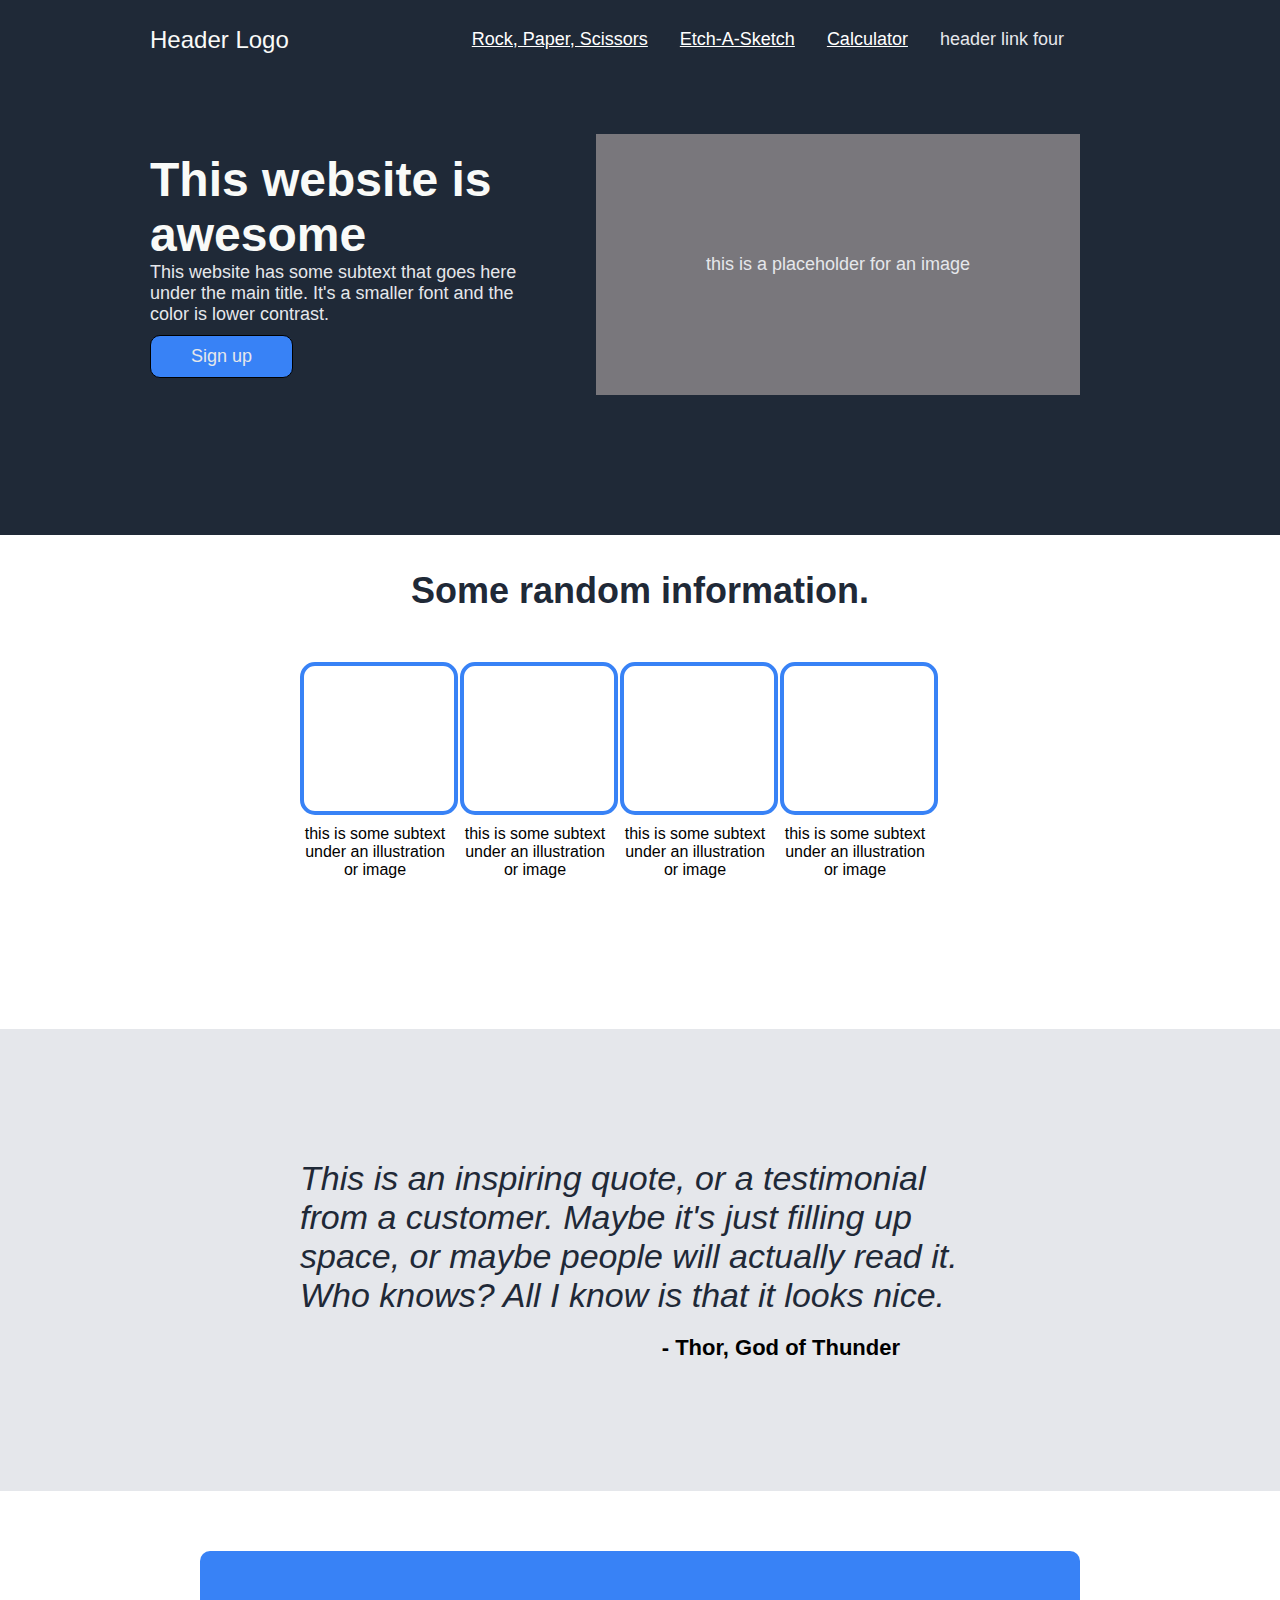
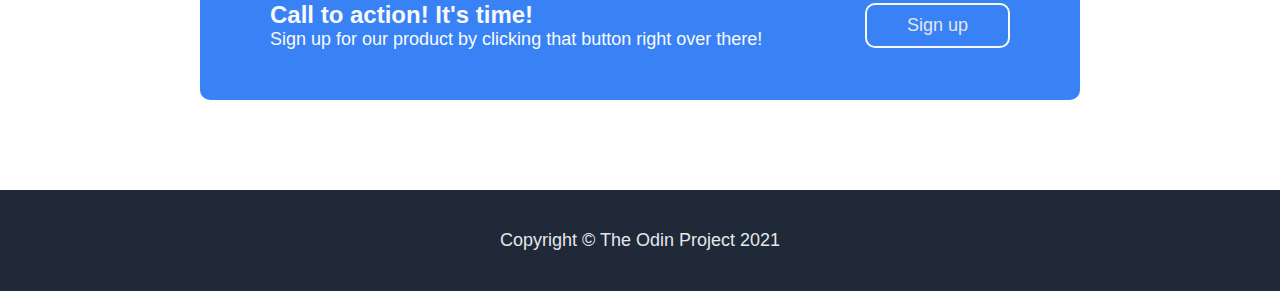
<file: index.html>
<!DOCTYPE html>
<html lang="en">
  <head>
    <meta charset="UTF-8" />
    <meta name="viewport" content="width=device-width, initial-scale=1.0" />
    <link rel="stylesheet" href="styles.css" />
    <link
      href="https://fonts.googleapis.com/css2?family=Roboto:ital,wght@0,100;0,400;0,700;0,900;1,100&display=swap"
      rel="font"
    />
    <title>Landing Page</title>
  </head>

  <body>
    <header>
      <nav class="flex-container dark-background">
        <div id="nav-logo">
          <p>Header Logo</p>
        </div>
        <ul id="nav-links" class="hero-header-text">
         <li><a href="RockPaperScissors/">Rock, Paper, Scissors</a></li>
          <li><a href="EtchASketch/">Etch-A-Sketch</a></li>
          <li><a href="Calculator/">Calculator</a></li>
          <li>header link four</li>
        </ul>
      </nav>
    </header>

    <section id="hero-container" class="flex-container dark-background">
      <div class="hero-content">
        <h1 id="hero-main-text">This website is awesome</h1>
        <p class="hero-header-text">
          This website has some subtext that goes here under the main title.
          It's a smaller font and the color is lower contrast.
        </p>
        <button id="cta-one-border" class="blue-color cta-button">Sign up</button>
      </div>
      <div id="hero-image">
        <p class="hero-header-text">this is a placeholder for an image</p>
      </div>
    </section>

    <section>
      <h2 id="main-header">Some random information.</h2>
      <div class="flex-container" id="figure-container">
        <figure>
          <p></p>
          <figcaption>
            this is some subtext under an illustration or image
          </figcaption>
        </figure>
        <figure>
          <p></p>
          <figcaption>
            this is some subtext under an illustration or image
          </figcaption>
        </figure>
        <figure>
          <p></p>
          <figcaption>
            this is some subtext under an illustration or image
          </figcaption>
        </figure>
        <figure>
          <p></p>
          <figcaption>
            this is some subtext under an illustration or image
          </figcaption>
        </figure>
      </div>
    </section>

    <section id="quote-section" class="flex-container">
      <p id="quote-text">
        This is an inspiring quote, or a testimonial from a customer. Maybe it's
        just filling up space, or maybe people will actually read it. Who knows?
        All I know is that it looks nice.
      </p>
      <p id="cite-text">- Thor, God of Thunder</p>
    </section>

    <section id="cta-section" class="blue-color flex-container">
      <div id="cta-content">
        <h2>Call to action! It's time!</h2>
        <p id="cta-text">Sign up for our product by clicking that button right over there!</p>
      </div>
      <button id="bottom-cta-button"class="cta-button blue-color">Sign up</button>
    </section>

    <footer class="dark-background">
      <p class="hero-header-text">Copyright &copy; The Odin Project 2021</p>
    </footer>

    
  </body>
</html>
</file>
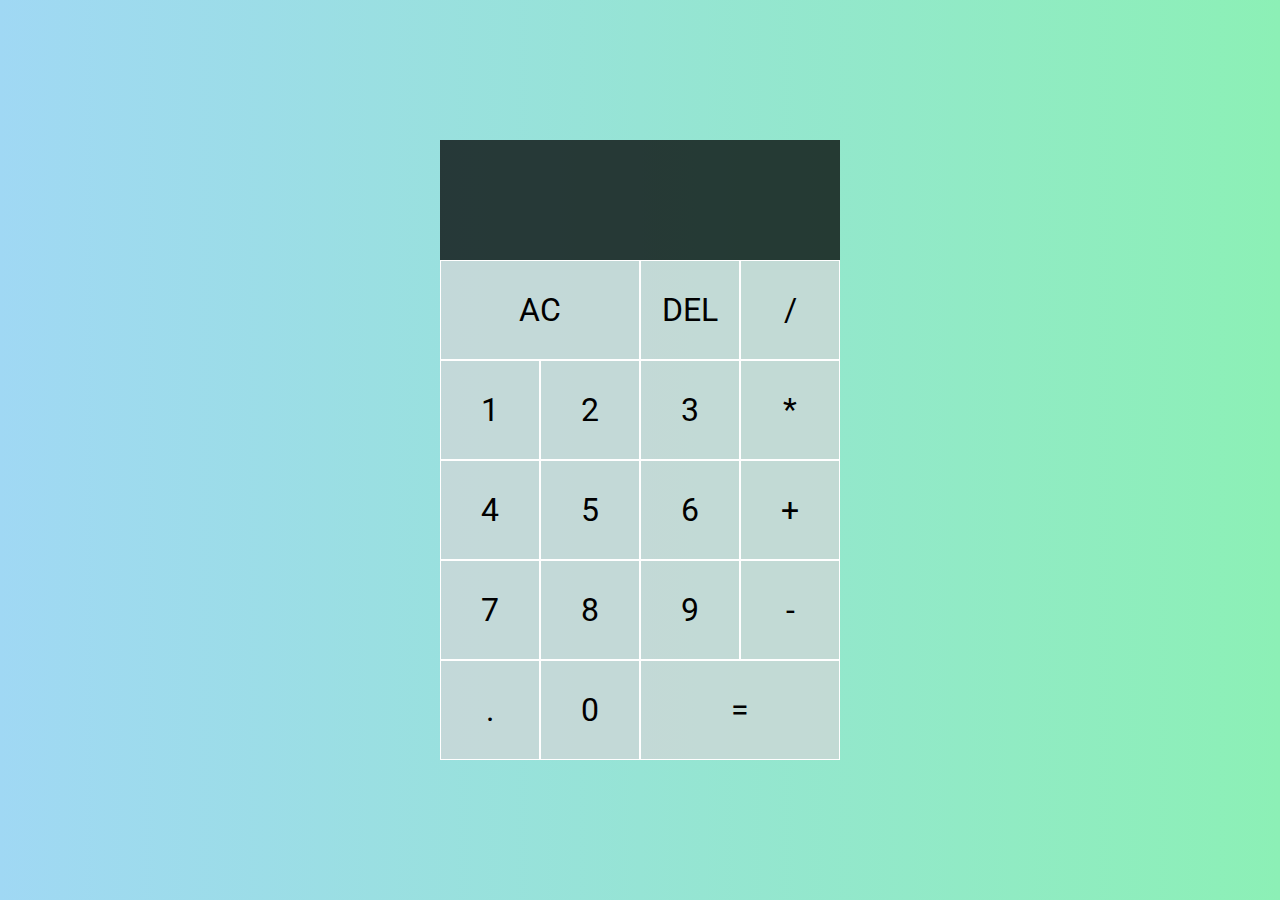
<file: Calculator/index.html>
<!DOCTYPE html>
<html lang="en">
  <head>
    <meta charset="UTF-8" />
    <meta name="viewport" content="width=device-width, initial-scale=1.0" />
    <link rel="stylesheet" href="styles.css" />
    <link rel="preconnect" href="https://fonts.googleapis.com" />
    <link rel="preconnect" href="https://fonts.gstatic.com" crossorigin />
    <link
      href="https://fonts.googleapis.com/css2?family=Roboto:ital,wght@0,100;0,300;0,400;0,500;0,700;0,900;1,100;1,300;1,400;1,500;1,700;1,900&display=swap"
      rel="stylesheet"
    />
    <title>Calculator</title>
  </head>
  <body>
    <div class="calculator-grid">
      <div class="output">
        <div data-previous-operand class="previous-operand"></div>
        <div data-current-operand class="current-operand"></div>
      </div>
      <button class="span-two" data-all-clear>AC</button>
      <button data-delete >DEL</button>
      <button data-operation>/</button>
      <button data-number>1</button>
      <button data-number>2</button>
      <button data-number>3</button>
      <button data-operation>*</button>
      <button data-number>4</button>
      <button data-number>5</button>
      <button data-number>6</button>
      <button data-operation>+</button>
      <button data-number>7</button>
      <button data-number>8</button>
      <button data-number>9</button>
      <button data-operation>-</button>
      <button data-number>.</button>
      <button data-number>0</button>
      <button class="span-two" data-equals >=</button>
    </div>

    <script src="index.js"></script>
  </body>
</html>
</file>
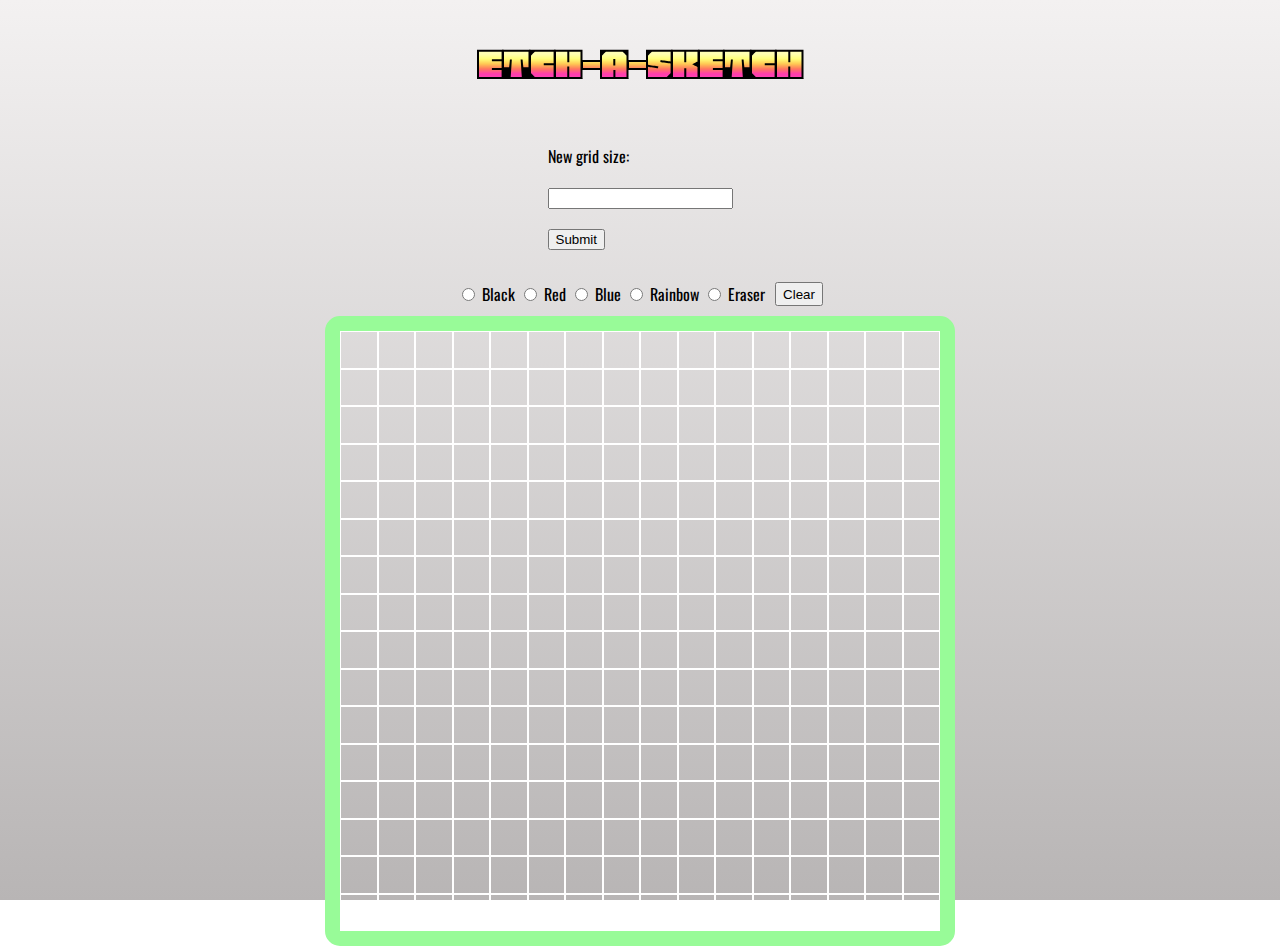
<file: EtchASketch/index.html>
<!DOCTYPE html>
<html lang="en">
  <head>
    <meta charset="UTF-8" />
    <meta name="viewport" content="width=device-width, initial-scale=1.0" />
    <link rel="stylesheet" href="styles.css" />
    <title>Etch-A-Sketch</title>
  </head>
  <body>
    <div id="header">
      <h1 class="animate-character">Etch-A-Sketch</h1>

      <div id="form">
        <p>New grid size:</p>
        <input type="text" id="user-number" />
        <p id="copy-input"></p>
        <button id="user-submit">Submit</button>
      </div>

      <p id="prompt"></p>

      <div id="buttons">
        <form id="button-container">
          <input type="radio" id="black-pen" name="pen" value="black-pen" />
          <label for="black-pen">Black</label>

          <input type="radio" id="red-pen" name="pen" value="red-pen" />
          <label for="red-pen">Red</label>

          <input type="radio" id="blue-pen" name="pen" value="blue-pen" />
          <label for="blue-pen">Blue</label>

          <input type="radio" id="rainbow-pen" name="pen" value="rainbow-pen" />
          <label for="rainbow-pen">Rainbow</label>

          <input type="radio" id="eraser" name="pen" value="eraser" />
          <label for="eraser">Eraser</label>
        </form>

        <button id="clear-button">Clear</button>
      </div>

      <div class="canvas">
        <div id="grid-container"></div>
      </div>
    </div>

    <script src="index.js"></script>
  </body>
</html>
</file>
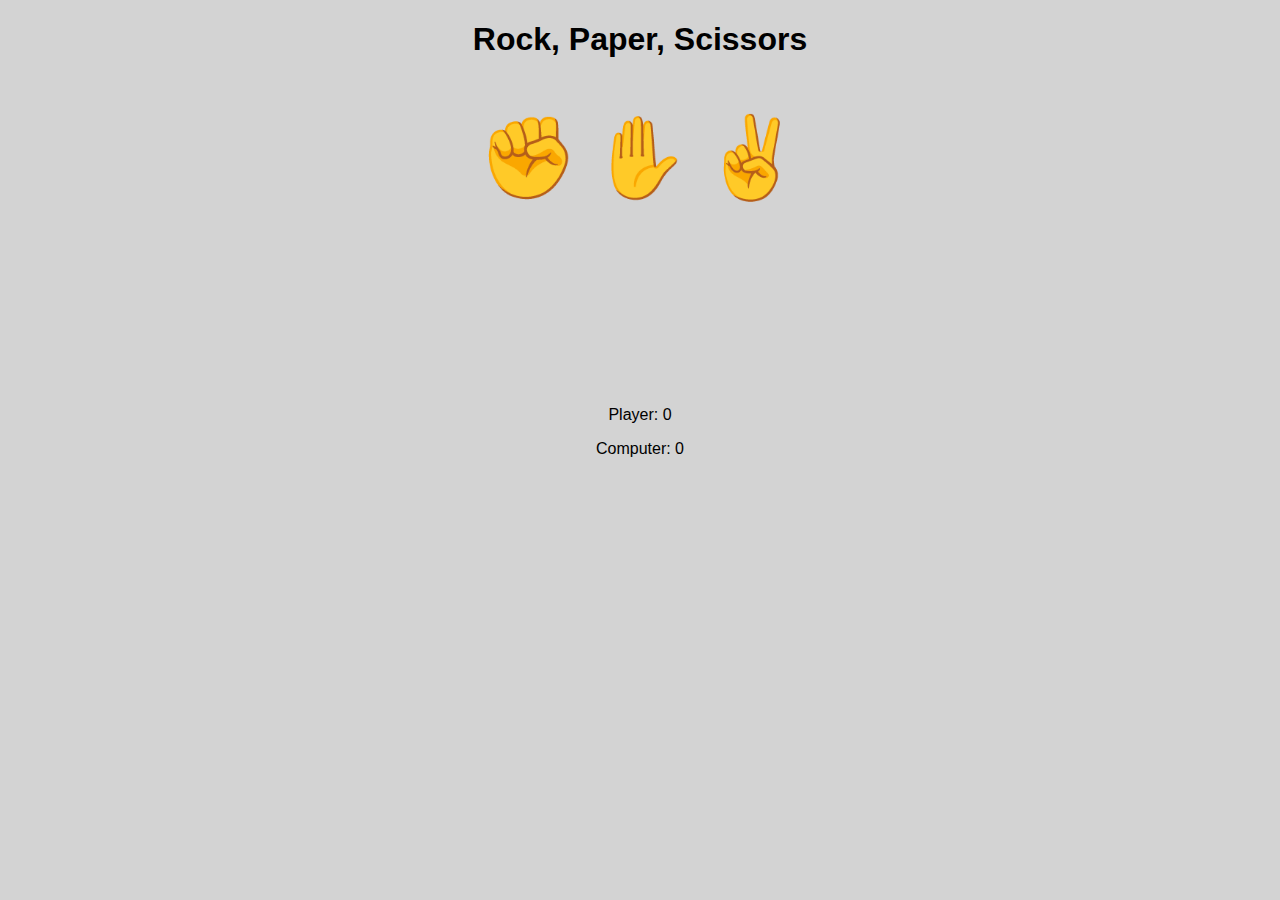
<file: RockPaperScissors/index.html>
<!DOCTYPE html>
<html lang="en">
  <head>
    <meta charset="UTF-8" />
    <meta name="viewport" content="width=device-width, initial-scale=1.0" />
    <link rel="stylesheet" href="styles.css">
    <title>Rock, Paper, Scissors Game</title>
  </head>
  <body>
    <h1>Rock, Paper, Scissors</h1>
    <div id="buttons"></div>
    <p id="outcome"></p>
    <div id="score">
      <p>Player: <span id="player">0</span></p>
      <p>Computer: <span id="computer">0</span></p>
    </div>
    <script src="index.js"></script>
  </body>
</html>
</file>
<file: styles.css>
* {
  font-family: "Roboto", sans-serif;
  margin: 0;
}

.flex-container {
  display: flex;
  justify-content: space-between;
  align-items: center;
  padding: 15px 200px 50px 150px;
}

.dark-background {
  background-color: #1f2937;
}

.hero-header-text {
  font-size: 18px;
  color: #e5e7eb;
  font-weight: 300;
}

#nav-logo {
  font-size: 24px;
  font-weight: 400;
  color: #f9faf8;
}

#nav-links {
  list-style-type: none;
  display: flex;
}

a {
  list-style-type: none;
  color: white;
}

#nav-links li {
  padding: 14px 16px;
}

#hero-container {
  padding-bottom: 140px;
  padding-top: 20px;
}

#hero-main-text {
  font-size: 48px;
  font-style: "extra-bold";
  color: #f9faf8;
}

.hero-content {
  flex-basis: 45%;
  margin-right: 50px;
}

.hero-content p {
  margin-bottom: 10px;
}

#hero-image {
  flex-basis: 55%;
  background-color: rgb(121, 119, 124);
  padding: 120px 0;
  text-align: center;
}

.blue-color {
  background-color: #3882f6;
}

.cta-button {
  border-radius: 10px;
  padding: 10px 40px;
  font-size: 18px;
  color: #e5e7eb;
}

#cta-one-border {
  border: 1px black solid;
}

#main-header {
  text-align: center;
  padding: 35px;
  font-size: 36px;
  font-style: "extra-bold";
  color: #1f2937;
}

#figure-container {
  margin: 0 150px;
  padding-bottom: 150px;
}

figure {
  width: 150px;
}

figure p {
  height: 145px;
  width: 150px;
  border: 4px #3882f6 solid;
  border-radius: 15px;
  margin-bottom: 10px;
}

figure figcaption {
  text-align: center;
}

#quote-section {
  background-color: #e5e7eb;
  display: flex;
  flex-direction: column;
  padding: 130px 300px;
  margin-bottom: 60px;
}

#quote-text {
  font-size: 34px;
  font-style: italic;
  color: #1f2937;
}

#cite-text {
  align-self: flex-end;
  font-size: 22px;
  font-style: bold;
  font-weight: 600;
  padding-right: 80px;
  padding-top: 20px;
}

#cta-section {
  color: #f9faf8;
  padding: 50px 70px;
  margin: 0 200px 90px 200px;
  border-radius: 10px;
}

#cta-text {
  font-size: 18px;
  font-weight: 300;
}

#bottom-cta-button {
  border: 2px #f9faf8 solid;
}

footer {
  padding: 40px 0;
  text-align: center;
  font-weight: 400;
}
</file>
<file: Calculator/styles.css>
*, *::before, *::after {
    box-sizing: border-box;
    font-family: 'Roboto', sans-serif;
    font-weight: normal;
}

body {
    padding: 0;
    margin: 0;
    background: linear-gradient(to right, #a0d8f4, #8cf0b6);
}

.calculator-grid {
display: grid;
justify-content: center;
align-content: center;
min-height: 100vh;
grid-template-columns: repeat(4, 100px);
grid-template-rows: minmax(120px, auto) repeat(5, 100px);
}

.calculator-grid > button {
    cursor: pointer;
    font-size: 2rem;
    border: 1px solid white;
    outline: none;
    background-color: rgba(209, 213, 215, 0.75);
}

.calculator-grid > button:hover {
    background-color: rgba(255, 255, 255, .9);
}

.span-two {
    grid-column: span 2;
}

.output {
    grid-column: 1 / -1;
    background-color: rgba(0, 0, 0, .75);
    display: flex;
    align-items: flex-end;
    justify-content: space-around;
    flex-direction: column;
    padding: 10px;
    word-wrap: break-word;
    word-break: break-all;
}

.output .previous-operand {
    color: rgba(255, 255, 255, .75);
    font-size: 1.5rem;
}

.output .current-operand {
    color: white;
    font-size: 2.5rem;
}
</file>
<file: EtchASketch/styles.css>
@import url("https://fonts.googleapis.com/css2?family=Honk&display=swap");

@import url("https://fonts.googleapis.com/css2?family=Honk&family=Oswald:wght@200..700&display=swap");

html,
body {
  margin: 0;
  padding: 0;
  font-family: Exo;
  background: linear-gradient(#f3f1f1, #b8b5b5);
  background-repeat: no-repeat;
  height: 100%;
  width: 100%;
  display: flex;
  justify-content: center;
}

.animate-character {
  text-transform: uppercase;
  font-family: Honk, sans-serif;
  font-size: 50px;
}

#header {
  display: flex;
  flex-direction: column;
  align-items: center;
  font-family: Oswald, sans-serif;
}

#buttons {
  display: flex;
}

#clear-button {
  margin-left: 10px;
}

.canvas {
  display: flex;
  align-items: center;
  flex-direction: center;
}

#grid-container {
  margin-top: 10px;
  height: 600px;
  width: 600px;
  display: flex;
  flex-direction: column;
  border: 15px solid palegreen;
  border-radius: 15px;
}

.row {
  display: flex;
  flex: 1;
}

.column {
  border: 1px solid white;
  display: flex;
  flex: 1;
}
</file>
<file: RockPaperScissors/styles.css>
body {
    background-color: lightgrey;
    font-family: sans-serif;
}

h1 {
    text-align: center;
}

button{
    background: none;
    border: none;
    cursor: pointer;
    transition: 100ms;
}

button:hover {
    transform: scale(1.2);
}

#outcome {
    font-size: 2rem;
}
</file>
